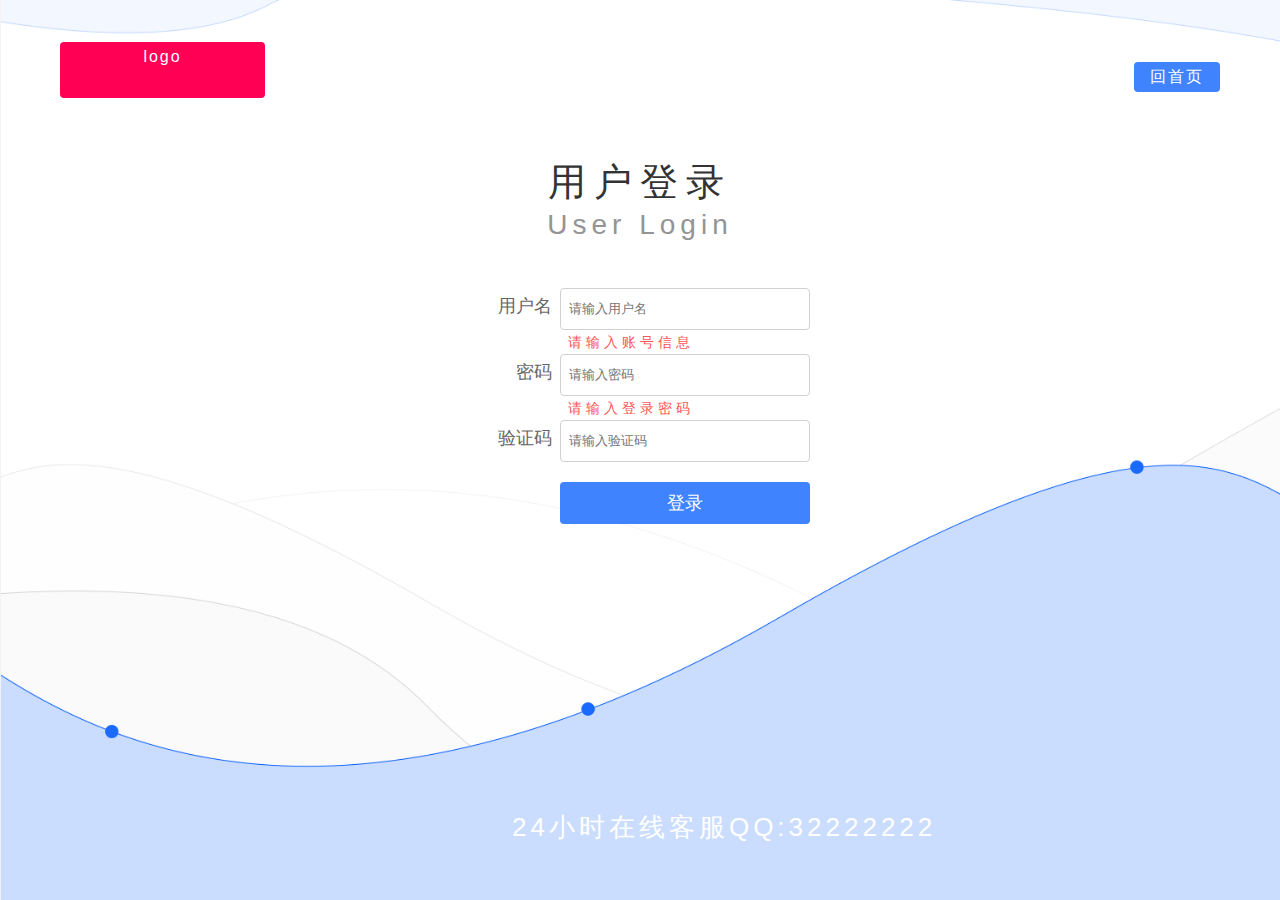
<file: login.html>
<!DOCTYPE html>
<html>
<head lang="en">
    <meta charset="UTF-8">
    <meta http-equiv=X-UA-Compatible content="IE=Edge,chrome=1">
    <link href="css/common.css" rel="stylesheet">
    <link href="css/user.css" rel="stylesheet">
    <title>登录</title>
</head>
<body>
    <div class="fullPage">
        <div class="user-header main clearfix">
            <a class="logo fl" href="Index.html">logo</a>
            <a href="Index.html" class="fr">回首页</a>
        </div>
        <div class="form-box">
            <div class="title">
                <h3>用户登录</h3>
                <span>User Login</span>
            </div>
            <form action="#">
                <div class="input-box">
                    <span>用户名</span>
                    <input type="text" id="userName" name="userName" placeholder="请输入用户名"/>
                    <p class="requireUserName">请输入账号信息</p>
                </div>
                <div class="input-box">
                    <span>密码</span>
                    <input type="text" id="userPwd" name="userPwd" placeholder="请输入密码"/>
                    <p class="requirePwd">请输入登录密码</p>
                </div>
                <div class="input-box">
                    <span>验证码</span>
                    <input type="text" id="userYz" name="userYz" placeholder="请输入验证码"/>
                </div>
                <button type="submit">登录</button>
            </form>
        </div>
        <p class="online-qq">24小时在线客服QQ:32222222</p>

    </div>
</body>
</html>
</file>
<file: css/common.css>
﻿a,body{color:#333}
*,div,p,ul,li,a,span
::before,
::after{
    padding: 0;
    margin: 0;
    box-sizing: border-box;
    -webkit-box-sizing: border-box;
}
#logo a:before,.clearfix:after,.clearfix:before,.nav-box .nav>li .sub-nav:before,.nav-box .nav>li .sub-nav>ul li a:before,.nav-box .nav>li:nth-child(2)>a:after{content:""}
/*.footer dl dd a:hover,a,a:hover{text-decoration:none}*/
.clearfix:after{overflow:hidden;white-space:nowrap;text-overflow:ellipsis;clear:both}
.fl{float:left}
.fr{float:right}
.clearfix{zoom:1}
.clearfix:after,.clearfix:before{display:table}
@font-face{font-family:'PingFangSC-Light';src:url(/css/img/PingFang.ttc?0cf154662a17edfbb6ca558d3525d70f) format("ttc"),url(/css/img/PingFang.ttf?c42f2cf165edb9e0ff57880dbee1d50a) format("TureTpe");font-weight:300;font-style:normal}
@font-face{font-family:iconfont;src:url(/css/img/iconfont.eot?323248c0658f35f80d2275823f970035);src:url(/css/img/iconfont.eot?323248c0658f35f80d2275823f970035?#iefix) format("embedded-opentype"),url(/css/img/iconfont.woff?0bda8b11c2893432c5cb88b136b62985) format("woff"),url(/css/img/iconfont.ttf?32d777cea5ef94140f82fb102bfcf8a2) format("truetype")}
body,dd,dl,figure,form,h1,h2,h3,h4,h5,input,ol,p,ul{margin:0}
button,input,ol,ul{padding:0}
li,ol,ul{list-style:none}
a,button,img,input,optgroup,select,textarea{outline:0;-webkit-tap-highlight-color:transparent}a,img{-webkit-touch-callout:none;border:0}
body{-webkit-overflow-scrolling:touch;font:300 12px/1 'PingFangSC-Light','Microsoft Yahei','Helvetica Neue',Helvetica,STHeitiSC-Light,Arial;min-width:1200px;-webkit-font-smoothing:antialiased;-moz-font-smoothing:antialiased;-ms-font-smoothing:antialiased;text-rendering:optimizeLegibility;-moz-osx-font-smoothing:grayscale}
body,html{height:100%}
button,img,input,textarea{vertical-align:middle;outline:0;border:none}
h1,h2,h3,h4,h5{font-size:100%;font-weight:300}
a,a:active,a:hover{text-decoration: none;outline:0}
a:active,a:focus{background-color:transparent}
img{display: block;}
img[data-original*=".jpg"]{background:url(../images/loading.gif) 50% 50%/40px 40px no-repeat}
input::-webkit-inner-spin-button,input::-webkit-outer-spin-button{-webkit-appearance:none!important;margin:0}
input:-webkit-autofill{box-shadow:0 0 0 1000px #fff inset!important;-webkit-box-shadow:0 0 0 1000px #fff inset!important;-moz-box-shadow:0 0 0 1000px #fff inset!important;-ms-box-shadow:0 0 0 1000px #fff inset!important;background-color:#fff!important}


.header,.nav-box .nav>li:hover .sub-nav{box-shadow:0 2px 2px rgba(147,157,166,.4)}
.none{display:none!important}
.left{float:left}
.right{float:right}
.icon-fonts:before{position:absolute;display:block;font-family:iconfont;font-size:52px;color:#00b5d8}
.main{margin:0 auto;width:1160px}
.mark-down{padding:10px;border-radius:3px;background-color:#F3F1F1}
#logo a{background:url(../images/about/logo.jpg) no-repeat;display:block;margin-top:20px;margin-bottom:20px;width:116px;height:30px;}
/*#logo a:before,.login-box .phone-400,.nav-box .nav>li .sub-nav>ul li a:before{background:url(../images/common-icon.svg) no-repeat}*/
.header{position:fixed;left:0;top:0;right:0;z-index:100;height:70px;background-color:#fcfcfd;transition:top .5s}
.header.pinned{top:0;z-index:9999}
.header.unpinned{top:-80px}
.header .header-main{margin:0 auto;width:1160px}#logo{position:relative;float:left;margin-right:44px;width:116px;height:70px;overflow:hidden}
/*#logo a{display:block;width:100%;height:100%;font-size:0;overflow:hidden}*/
/*#logo a:before{display:block;margin-top:20px;margin-bottom:20px;width:116px;height:30px;background-position:0 -542px}*/
.nav-box .nav>li .sub-nav.product-list ul li:nth-child(1) a:before,.nav-box .nav>li .sub-nav>ul li a.cur:before,.nav-box .nav>li .sub-nav>ul li a:hover:before{background-position:0 -28px}
.nav-box{float:left}
.nav-box .nav>li{display:inline-block;float:left;margin:0 20px}
.nav-box .nav>li>a{display:inline-block;padding:28px 0 8px 0;font-size:16px;color:#333;-webkit-transition:all .5s ease;-moz-transition:all .5s ease;-ms-transition:all .5s ease;transition:all .5s ease;position:relative}
.nav-box .nav>li.active>a{border-bottom: 2px solid #1a3b76;color: #1a3b76 }
.nav-box .nav>li>.nav-line{position:relative;bottom:1px;z-index:102;width:0;height:1px;background-color:#0097fd;-webkit-transition:all .3s ease;-moz-transition:all .3s ease;-ms-transition:all .3s ease;transition:all .3s ease}
.nav-box .nav>li .sub-nav{position:absolute;top:70px;left:0;z-index:101;width:100%;height:0;background-color:#fcfcfd;overflow:hidden;-webkit-transition:height .5s ease;-moz-transition:height .5s ease;-ms-transition:height .5s ease;transition:height .5s ease}
.login-box .app-download .app-download-item a,.nav-box .nav>li .sub-nav>ul li a{display:block;-webkit-transition:all .5s ease;-moz-transition:all .5s ease;-ms-transition:all .5s ease}
.nav-box .nav>li .sub-nav:before{position:absolute;left:0;top:0;width:100%;height:1px;background-color:#ebe9eb}
.nav-box .nav>li .sub-nav.scheme ul li:nth-child(1) a,.nav-box .nav>li .sub-nav.scheme ul li:nth-child(2) a{position:relative}
.nav-box .nav>li .sub-nav>ul{margin:0 auto;width:1160px}
.nav-box .nav>li .sub-nav>ul li{float:left;padding:39px 30px;height:62px;font-size:14px}
.nav-box .nav>li .sub-nav>ul li a{color:#484848;transition:all .5s ease}
.nav-box .nav>li .sub-nav>ul li a:before{display:block;margin:0 auto 16px;width:32px;height:32px}
.nav-box .nav>li .sub-nav>ul li a.cur,.nav-box .nav>li .sub-nav>ul li a:hover{color:#09f}
.nav-box .nav>li .sub-nav>ul li:nth-child(1){padding-left:180px}
.nav-box .nav>li .sub-nav.product-list ul li:nth-child(1) a.cur:before,.nav-box .nav>li .sub-nav.product-list ul li:nth-child(1) a:hover:before{background-position:0 -62px}
.nav-box .nav>li .sub-nav.product-list ul li:nth-child(2) a:before{background-position:0 -96px}.nav-box .nav>li .sub-nav.product-list ul li:nth-child(2) a.cur:before,.nav-box .nav>li .sub-nav.product-list ul li:nth-child(2) a:hover:before{background-position:0 -128px}
.nav-box .nav>li .sub-nav.product-list ul li:nth-child(3) a:before{width:26px;background-position:0 -226px}
.nav-box .nav>li .sub-nav.product-list ul li:nth-child(3) a.cur:before,.nav-box .nav>li .sub-nav.product-list ul li:nth-child(3) a:hover:before{background-position:0 -259px}
.nav-box .nav>li .sub-nav.scheme ul li:nth-child(1){padding-top:42px}
.nav-box .nav>li .sub-nav.scheme ul li:nth-child(1) a:before{margin-bottom:19px;height:26px;background-position:0 -775px}
.nav-box .nav>li .sub-nav.scheme ul li:nth-child(1) a.cur:before,.nav-box .nav>li .sub-nav.scheme ul li:nth-child(1) a:hover:before{background-position:0 -803px}
.nav-box .nav>li .sub-nav.scheme ul li:nth-child(2){padding-top:42px;margin-left:-10px}
.nav-box .nav>li .sub-nav.scheme ul li:nth-child(2) a:before{margin-bottom:19px;width:30px;height:26px;background-image:url(../images/87b677b2a0b04b3faba8b479ee0710d3.gif);background-repeat:no-repeat;background-size:30px 56px;background-position:0 0}
.nav-box .nav>li .sub-nav.scheme ul li:nth-child(2) a:after{content:"";width:25px;height:12px;position:absolute;background:url(../images/9ca2d024fc4d491ca53e048df8c1142d.gif) 0 -15px no-repeat;right:-23px;top:3px}
.nav-box .nav>li .sub-nav.scheme ul li:nth-child(2) a.cur:before,.nav-box .nav>li .sub-nav.scheme ul li:nth-child(2) a:hover:before{background-position:0 -29px}
.nav-box .nav>li .sub-nav.scheme ul li:nth-child(3){padding-top:42px;margin-left:-10px}.nav-box .nav>li .sub-nav.scheme ul li:nth-child(3) a:before{margin-bottom:20px;width:33px;height:25px;background-image:url(../images/usedcardealer-icons-1.svg);background-repeat:no-repeat;background-size:74px 646px;background-position:0 0}
.nav-box .nav>li .sub-nav.scheme ul li:nth-child(3) a.cur:before,.nav-box .nav>li .sub-nav.scheme ul li:nth-child(3) a:hover:before{background-position:0 -28px}
.nav-box .nav>li .sub-nav.scheme ul li:nth-child(4){padding-top:42px}.nav-box .nav>li .sub-nav.scheme ul li:nth-child(4) a:before{margin-bottom:21px;height:24px;background-position:0 -490px}
.nav-box .nav>li .sub-nav.scheme ul li:nth-child(4) a.cur:before,.nav-box .nav>li .sub-nav.scheme ul li:nth-child(4) a:hover:before{background-position:0 -516px}.nav-box .nav>li .sub-nav.scheme ul li:nth-child(5) a:before{background-position:0 -359px}
.nav-box .nav>li .sub-nav.scheme ul li:nth-child(5) a.cur:before,.nav-box .nav>li .sub-nav.scheme ul li:nth-child(5) a:hover:before{background-position:0 -392px}
.nav-box .nav>li .sub-nav.scheme ul li:nth-child(6){margin-left:-10px}.nav-box .nav>li .sub-nav.scheme ul li:nth-child(6) a:before{background-position:0 -424px}
.nav-box .nav>li .sub-nav.scheme ul li:nth-child(6) a.cur:before,.nav-box .nav>li .sub-nav.scheme ul li:nth-child(6) a:hover:before{background-position:0 -457px}
.nav-box .nav>li .sub-nav.scheme ul li:nth-child(7) a:before{background-position:0 -292px}
.nav-box .nav>li .sub-nav.scheme ul li:nth-child(7) a.cur:before,.nav-box .nav>li .sub-nav.scheme ul li:nth-child(7) a:hover:before{background-position:0 -325px}
.nav-box .nav>li .sub-nav.developer-center ul li:nth-child(1) a:before{background-position:0 -575px}
.nav-box .nav>li .sub-nav.developer-center ul li:nth-child(1) a.cur:before,.nav-box .nav>li .sub-nav.developer-center ul li:nth-child(1) a:hover:before{background-position:0 -609px}
.nav-box .nav>li .sub-nav.developer-center ul li:nth-child(2) a:before{background-position:0 -643px}
.nav-box .nav>li .sub-nav.developer-center ul li:nth-child(2) a.cur:before,.nav-box .nav>li .sub-nav.developer-center ul li:nth-child(2) a:hover:before{background-position:0 -675px}
.nav-box .nav>li .sub-nav.developer-center ul li:nth-child(3) a:before{background-position:0 -707px}
.nav-box .nav>li .sub-nav.developer-center ul li:nth-child(3) a.cur:before,.nav-box .nav>li .sub-nav.developer-center ul li:nth-child(3) a:hover:before{background-position:0 -741px}
.nav-box .nav>li:nth-child(2)>a:after{width:27px;height:12px;position:absolute;background:url(../images/9ca2d024fc4d491ca53e048df8c1142d.gif) no-repeat;right:-29px;top:22px}
.nav-box .nav>li:hover>.nav-line{width:calc(100%)}
.nav-box .nav>li:hover .sub-nav{height:140px}
.nav-box .nav>li.cur a{color:#008cff}
.login-box{float:right;width:292px}
.login-box>div{float:left}
.login-box .phone-400{float:left;margin-top:22px;margin-bottom:22px;padding-right:42px;padding-left:33px;height:26px;font-size:14px;line-height:26px;color:#333;background-position:0 0}
.login-box .app-download{float:left;padding-right:20px;width:106px;font-size:15px;color:#fff}
.login-box .app-download:after{content:'';float:right;margin-top:22px;height:16px;border-left:1px solid #fff}
.login-box .app-download .app-download-item a{float:left;padding:17px 0;transition:all .5s ease}
.login-box .app-download .app-download-item a em{position:relative;top:-6px;font-style:normal}
.login-box .app-download .app-download-item a:before{content:'';display:inline-block;margin-right:10px;width:16px;height:25px;background:url(../images/nav-icon.svg) 0 -889px no-repeat}
.login-box .app-download .app-download-item a:hover:before{color:#008cff}
.login-box .app-download .app-download-item .sub-nav{position:absolute;top:60px;left:0;z-index:11;width:100%;height:0;background-color:rgba(17,17,17,.85);overflow:hidden;-webkit-transition:all .5s ease;-moz-transition:all .5s ease;-ms-transition:all .5s ease;transition:all .5s ease}
.login-box .app-download .app-download-item .sub-nav:before{content:"";position:absolute;left:0;top:0;width:100%;height:1px;background-color:#313131}
.login-box .app-download .app-download-item .sub-nav ul{position:relative;margin:50px auto 0;width:600px}
.login-box .app-download .app-download-item .sub-nav ul:before{content:"";position:absolute;top:0;left:50%;width:1px;height:178px;border-right:1px dashed #404245}
.login-box .app-download .app-download-item .sub-nav ul li{position:relative;float:left;padding:0 90px;width:120px;line-height:1;text-align:center}
.login-box .app-download .app-download-item .sub-nav ul li p{margin-top:20px;margin-bottom:10px;font-size:14px;color:#fff}
.login-box .app-download .app-download-item .sub-nav ul li span{font-size:12px;color:#999}
.login-box .app-download .app-download-item .sub-nav ul li:before{content:"";display:block;width:118px;height:118px;background-color:#fff;border:1px solid #e5e5e5;border-radius:4px}
.login-box .app-download .app-download-item .sub-nav ul li:after{content:"";position:absolute;left:100px;top:10px;z-index:2;display:block;width:100px;height:100px;background:url(../images/download-app-fql.png) no-repeat;background-size:100px 100px}
.login-box .app-download .app-download-item .sub-nav ul li:nth-child(2):after{background:url(../images/download-app-lp.png) no-repeat;background-size:100px 100px}
.login-box .app-download .app-download-item:hover .sub-nav{height:277px}
.login-box .has_login,.login-box .no_login{display:none;padding-top:20px;padding-bottom:20px}
.login-box a{display:inline-block;width:54px;height:30px;font-size:14px;line-height:30px;vertical-align:middle;text-align:center;color:#333}



.error-body{width:100%;height:100%;overflow-x:hidden}
.error-404{margin:0 auto;width:1345px;height:100%}
.error-404 .error-inner{height:100%;display:table}
.error-404 .img{display:table-cell;vertical-align:middle}
.error-404 .link-index{position:absolute;display:block;top:599px;left:50%;margin-left:-79px;width:158px;line-height:38px;text-align:center;font-size:16px;color:#fff;background-color:#2575e9;z-index:1}
.error-404 .link-index:hover{text-decoration:underline}
.error-404 .img-inner{position:relative;width:1345px;height:752px;background:url(../images/sos.jpg) center no-repeat}
.transition-stretch a{position:relative}
.transition-stretch a:after{position:absolute;left:50%;right:50%;content:'';bottom:-1px;border-bottom:1px solid #2575e9;-webkit-transiton:all .3s ease;transition:all .3s ease}
table,table th{border-bottom:1px solid #efefef}
.transition-stretch a:hover:after{left:-1px;right:-1px}
table{width:100%;border-spacing:0;border-collapse:collapse;border-left:1px solid #efefef}
table th{padding:0 20px;height:40px;font-weight:700}
table td{padding:15px 20px;line-height:20px}
.error-visit .link,.error-visit p{padding-left:384px}
table tbody tr:nth-child(odd){background-color:#f6f6f6}
table.table-center{text-align:center}a[href*="tongji.baidu"],a[href*=cnzz]{display:none}
.error-visit{position:absolute;top:50%;left:50%;margin-top:-200px;margin-left:-350px;width:700px;height:400px}
.error-visit p{margin-bottom:40px;padding-top:222px;font-size:18px;line-height:1;color:#333}
.error-visit .link a{display:inline-block;margin-right:20px;width:118px;height:38px;font-size:18px;line-height:38px;text-align:center;color:#27c8e8;background-color:#fff;border:1px solid #27c8e8;border-radius:20px;cursor:pointer}
.err-404{background:url(../images/bg-err-404.jpg) center center no-repeat}
.err-500{background:url(../images/bg-err-500.jpg) center center no-repeat}
.fql-logo{position:absolute;top:23px;left:26px;display:block;width:155px;height:40px;text-indent:-999rem;background:url(../images/0ec4f1f3898642dd936b58535b4b37bf.gif) no-repeat}

#sidebarfixed li:after,#sidebarfixed li:before{content:"";display:block;position:absolute}
#sidebarfixed{position:fixed;right:30px;bottom:-50px;font-family:"PingFang SC","Helvetica Neue",Helvetica,STHeiTi,sans-serif;z-index:100;transition:all .35s ease}
#sidebarfixed .link-register{display:block;height:66px}
#sidebarfixed li{position:relative;display:block;width:58px;height:58px;background-color:rgba(255,255,255,.8);border:1px solid #333;border-radius:50%;cursor:pointer;transition:all .35s ease}
#sidebarfixed li:before{background:url(../images/sidebar-icon-1.svg) no-repeat;transition:all .35s ease}
#sidebarfixed li:nth-child(1){margin-top:20px;opacity:0}
#sidebarfixed li:nth-child(1):before{left:17px;top:20px;width:25px;height:17px;background-position:-170px -45px}
#sidebarfixed li:nth-child(1):hover{background-color:#fff}
#sidebarfixed li:nth-child(1):hover:before{top:14px}
#sidebarfixed li:nth-child(1):hover:after{content:"返回顶部";top:36px;opacity:1;left: 2px;}
#sidebarfixed.go-top{bottom:30px}
#sidebarfixed.go-top li:nth-child(1){opacity:0}



.banner{width: 100%;}
.curr-location{border-bottom: 1px solid #ebebeb;font-size: 16px;text-align: left;line-height: 39px;}

.header, .nav-box .nav>li:hover .sub-nav{box-shadow:none;}
.login-box{padding-top: 24px;width: auto;text-align: right;}
.login-box a{height: auto;line-height: normal;width: auto;padding: 2px 0;font-size: 16px;color: #000 }
.login-box a.login-btn{border-right: 1px solid #979797;padding-right: 7px;}
.login-box a:hover{color: #1a3b76}
.login-box a.reg-btn{background: none;color: #333!important;padding-left: 3px;margin-left: 0;
    width: auto;height: auto;line-height: normal;border-radius: 0;}

.footer{text-align: center;color: #fff;font-size: 12px;line-height: 18px;letter-spacing: 1px;padding: 56px 0;
    background: #333;}

.toAbout{cursor: pointer}
</file>
<file: css/user.css>
html,body,.fullPage{height: 100%;width: 100%;}
.fullPage{background: url("../images/login/background.png") no-repeat;background-size: cover;}
.user-header .logo{height:56px ;width: 205px;background: #f05;margin-top: 42px;display: block}
.user-header a{background: #3F83FF;width: 86px;height: 30px;text-align: center;
    line-height: 30px;border-radius: 4px;font-size: 16px;letter-spacing: 2px;color: #fff;margin-top: 62px;}
.form-box{width: 340px;margin: 65px auto;}
.form-box .title{margin-bottom: 45px;text-align: center}
.form-box .input-box{text-align: right;margin-bottom: 20px;line-height: 44px;position: relative;}
.form-box h3{font-size: 38px;font-weight: 100;letter-spacing: 8px;margin-bottom: 10px;}
.form-box .title span{font-size: 28px;color: #949494;letter-spacing: 5px;}
.form-box .input-box span{font-size:18px ;color: #666;}
.form-box input{width:250px ;height: 42px;border: 1px solid #D1D1D1;border-radius: 4px;
    color: #9E9E9E;margin-left: 5px;padding: 0 8px}
.form-box button{background: #3F83FF;height: 42px;line-height: 42px;color: #fff;width:250px;
    text-align: center;border-radius: 4px;margin-left: 90px; cursor: pointer;font-size: 18px;}
.online-qq{font-size: 26px;color: #fff;letter-spacing: 4px;position: absolute;bottom: 60px;left: 40%}
.form-box p{font-size: 14px;color:#FD5656 ;letter-spacing: 4px;position: absolute;left: 98px;bottom: -34px;}
</file>
